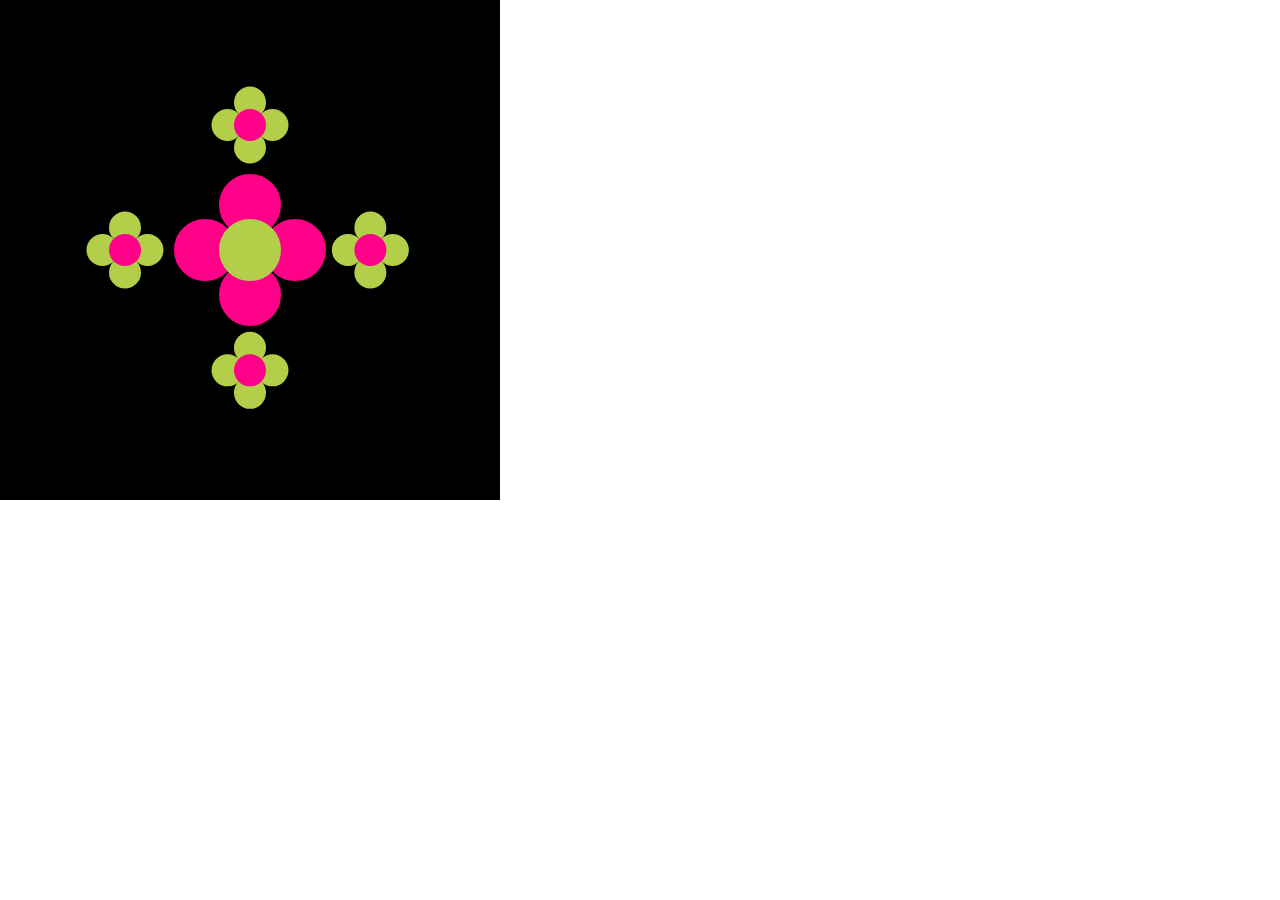
<file: InClass/html-animation/index.html>
<!DOCTYPE html>
<html>
<head>
    <title> Examples </title>
    <style>
        body {
            margin: 0;
            padding: 0;
        }
        /* CAN ADD CSS  - > just like any other HTML element */
        canvas {
            background: black;
            position: absolute;
            top: 0%;
            left: 0%;
        }
    </style>
    <script src="js/flower_ani.js"></script>
    
</head>

<body>
    <canvas id="testCanvas" width=500 height=500></canvas>
</body>
</html>
</file>
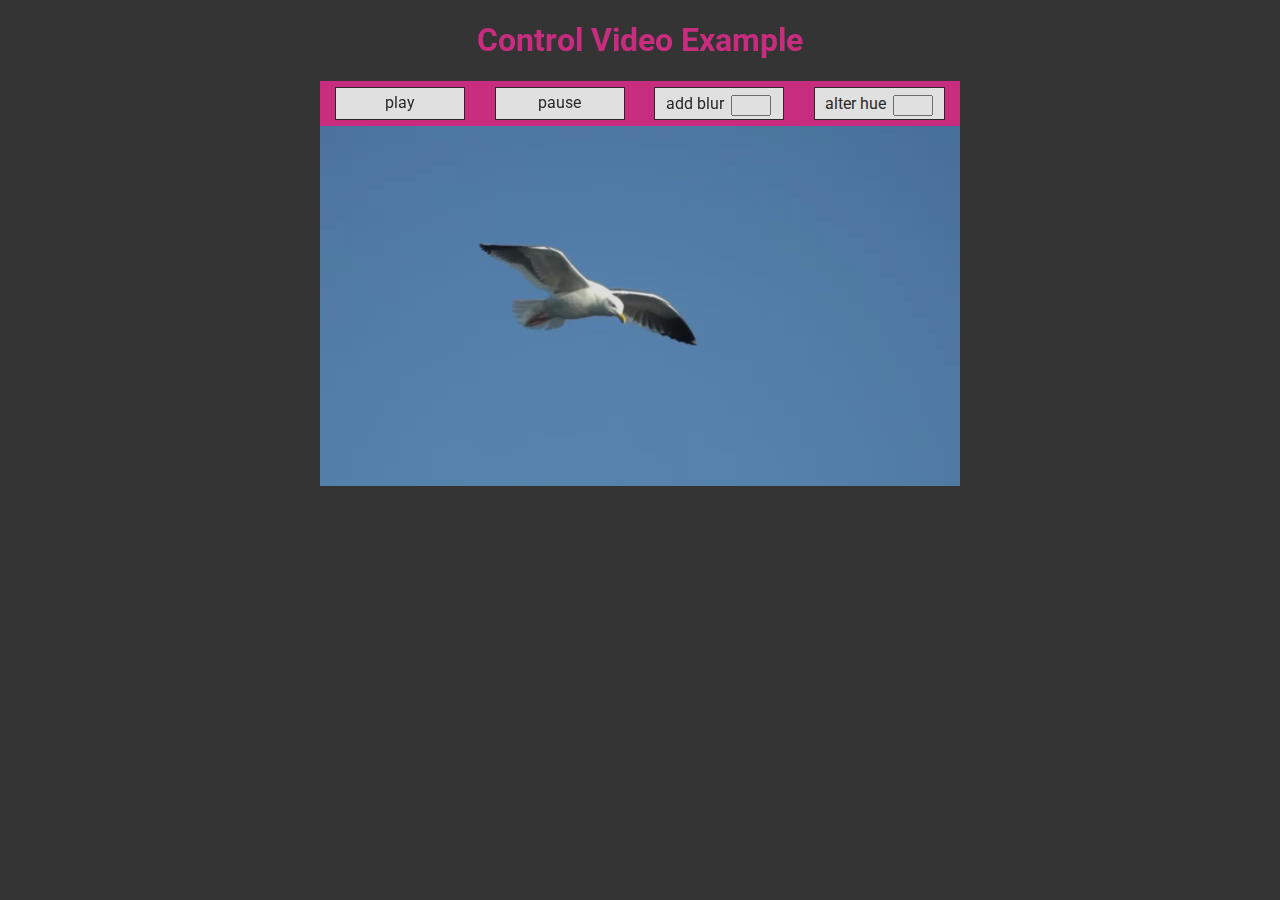
<file: InClass/html-video/index.html>
<!DOCTYPE html>
<head>
    <meta charset="utf-8" />
    <link rel="preconnect" href="https://fonts.gstatic.com" />
    <link href="https://fonts.googleapis.com/css2?family=Roboto&display=swap" rel="stylesheet" />
    <style>
        body {
            background: rgb(52, 52, 52);
            margin: 0;
            padding: 0;
            color: rgb(42, 38, 38);
            opacity: .85;
            font-family: 'Roboto', sans-serif;
            width: 100vw;
        }

        h1 {
            color: rgb(226, 43, 141);
        }

        main {
            width: 50vw;
            margin: 0 auto;
            text-align: center;
        }
          #nav-box {
            display: flex;
            background-color: rgb(226, 43, 141);
            justify-content: space-around;
            width: 640px;
            margin: 0 auto;
        }

        #nav-box>span {
            margin: 1%;
            min-width: 20%;
            display: inline-block;
            background-color: white;
            text-align: center;
            padding-top: 5px;
            padding-bottom: 2px;
            border: 1px;
            border-style: solid;
            border-color: rgb(42, 38, 38);
        }

        input {
            display: inline-block;
            margin: 1%;
            margin-left: 2%;
            width: 25%;
        }

        #nav-box>span:hover {
            background: rgb(42, 38, 38);
            cursor: pointer;
            color: rgb(226, 43, 141);
        }
    </style>
    <script type="text/javascript" src="js/controlVideo.js"></script>
</head>
<body>
    <main>
        <h1>Control Video Example</h1>
        <div id="nav-box"> <span id="play"> play</span> <span id="pause"> pause </span>
            <span id="filter_button_blur">
                <span> add blur</span>
                <input id="blurnum" type="number" min="0" max="8" />
            </span>
            <span id="filter_button_hue">
                <span> alter hue</span>
                <input id="huenum" type="number" min="0" max="360" />
            </span>
        </div>
        <video id="video" src="video/b1_s.mov" hidden = "true"></video>
        <!-- filter stuff could be added here -->
        <canvas id="videoCanvas" width=640 height=360 ></canvas>
    </main>
</body>
</html>
</file>
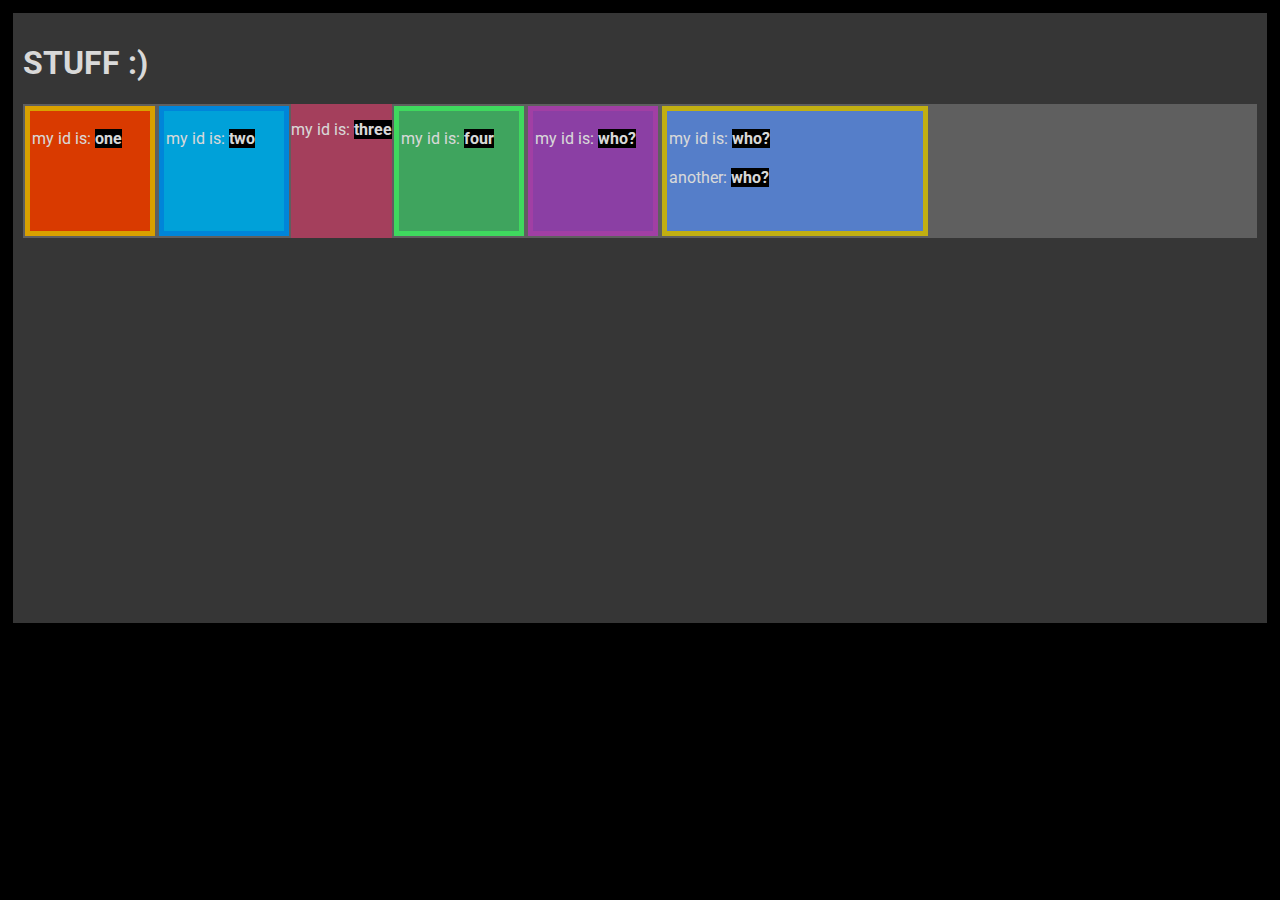
<file: InClass/html1/index.html>
<!DOCTYPE html>
<html>
  <head>
    <title>-2 NEW : NEW DOM PAGE</title>
    <meta charset="utf-8" />
    <link rel="preconnect" href="https://fonts.gstatic.com" />
    <link href="https://fonts.googleapis.com/css2?family=Roboto&display=swap"rel="stylesheet"/>
    <link rel="stylesheet" type="text/css" href="styles/dom.css" />
  </head>
  <body>
    <!-- OUTER -->
    <div id="parent">
      <!-- TITLE -->
      <h1>STUFF :)</h1>
      <!-- FLEX BOX TO HOLD the SHAPES -->
      <div class="wrapper_flex_box">
        <!-- A SHAPE -->
        <div class="square_shape" id="one" style = "background:orangered">
          <p>my id is: <span>one</span></p>
        </div>
        <!-- A SHAPE -->
        <div class="square_shape another_class" id="two">
          <p>my id is: <span>two</span></p>
        </div>
        <!-- A SHAPE NO CLASS-->
        <div id="three">
          <p>my id is: <span>three</span></p>
        </div>

        <div id="four" class = "square_shape">
          <p>my id is: <span>four</span></p>
        </div>
        <div id="five" class = "square_shape">
          <p>my id is: <span>who?</span></p>
          
        </div>
        <div id="six" class = "square_shape"style = "background:cornflowerblue;width:20vw">
          <p>my id is: <span>who?</span></p>
          <p>another: <span>who?</span></p>
        </div>
      </div>
    </div>
    <script src="js/2_dom.js"></script>
  </body>
</html>
</file>
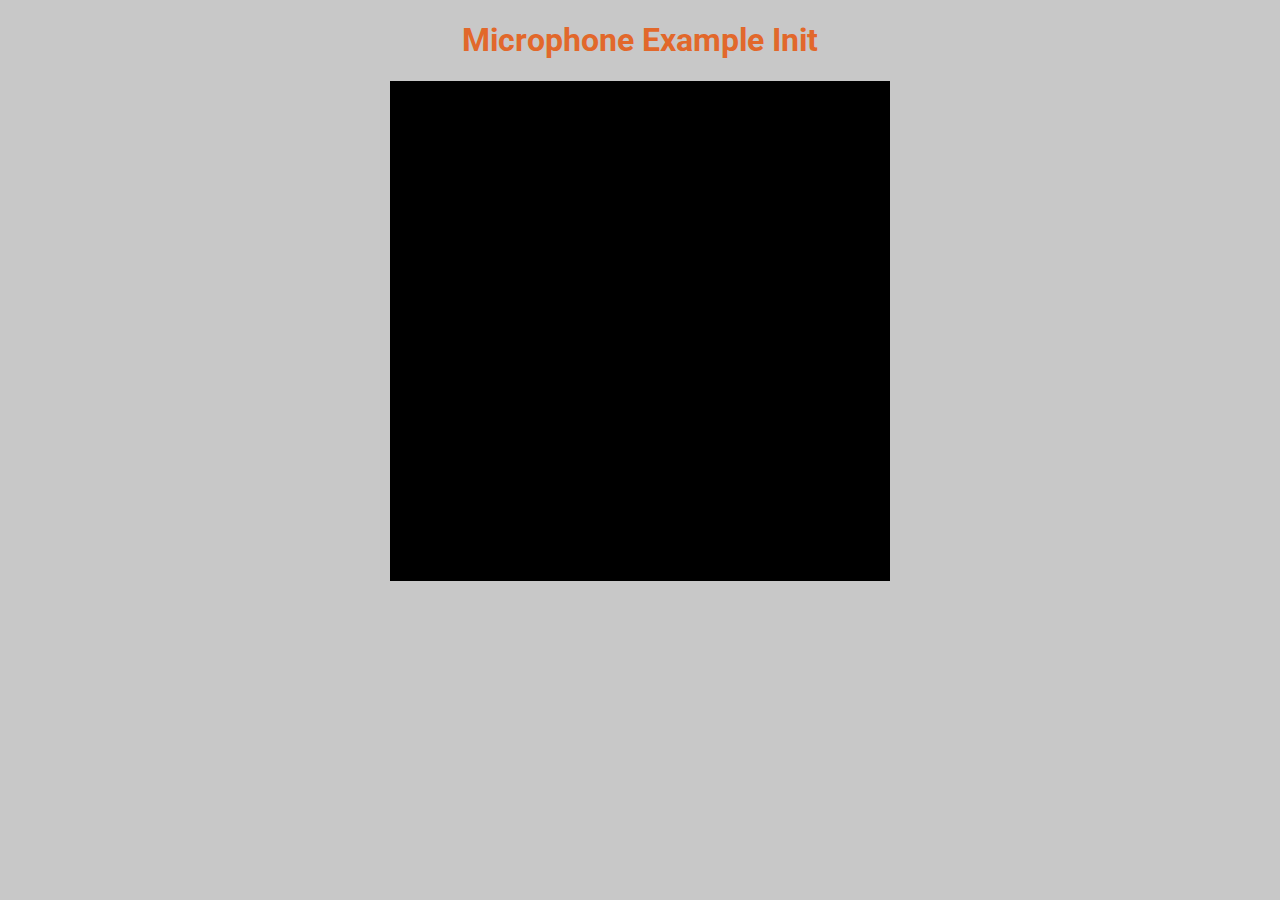
<file: InClass/MediaAPI/index.html>
<!DOCTYPE html>
<head>
  <title> Microphone Tutorial </title>
  <!-- useful links -->
    <!-- https://anomalse.github.io/CART263-Winter-2026/mediaApisII.html -->
    <!-- https://developer.mozilla.org/en-US/docs/Web/API/AnalyserNode -->
    <!-- https://developer.mozilla.org/en-US/docs/Web/API/AnalyserNode/getByteFrequencyData -->
  <link rel="preconnect" href="https://fonts.gstatic.com" />
  <link href="https://fonts.googleapis.com/css2?family=Roboto&display=swap" rel="stylesheet" />
  <style>
        body {
            background: rgb(200,200,200);
            margin: 0;
            padding: 0;
            color: rgb(52,52,52);
            font-family: 'Roboto', sans-serif;
            width: 100vw;
        }

        h1 {
            color: rgb(226, 104, 43);

        }

        main {
            width: 50vw;
            margin: 0 auto;
            text-align: center;
        }

        canvas {
        width:500px;
        height:500px;
        background:black;
        }

  </style>
  <!-- REFERENCE OUR SCRIPTS -->
  <script type="text/javascript" src="js/microphoneEx_Init.js"></script> 
</head>
<body>
<main>
<h1> Microphone Example Init</h1>
  <canvas id="drawingCanvas" width =500 height=500></canvas>
  </main>
</body>
</html>
</file>
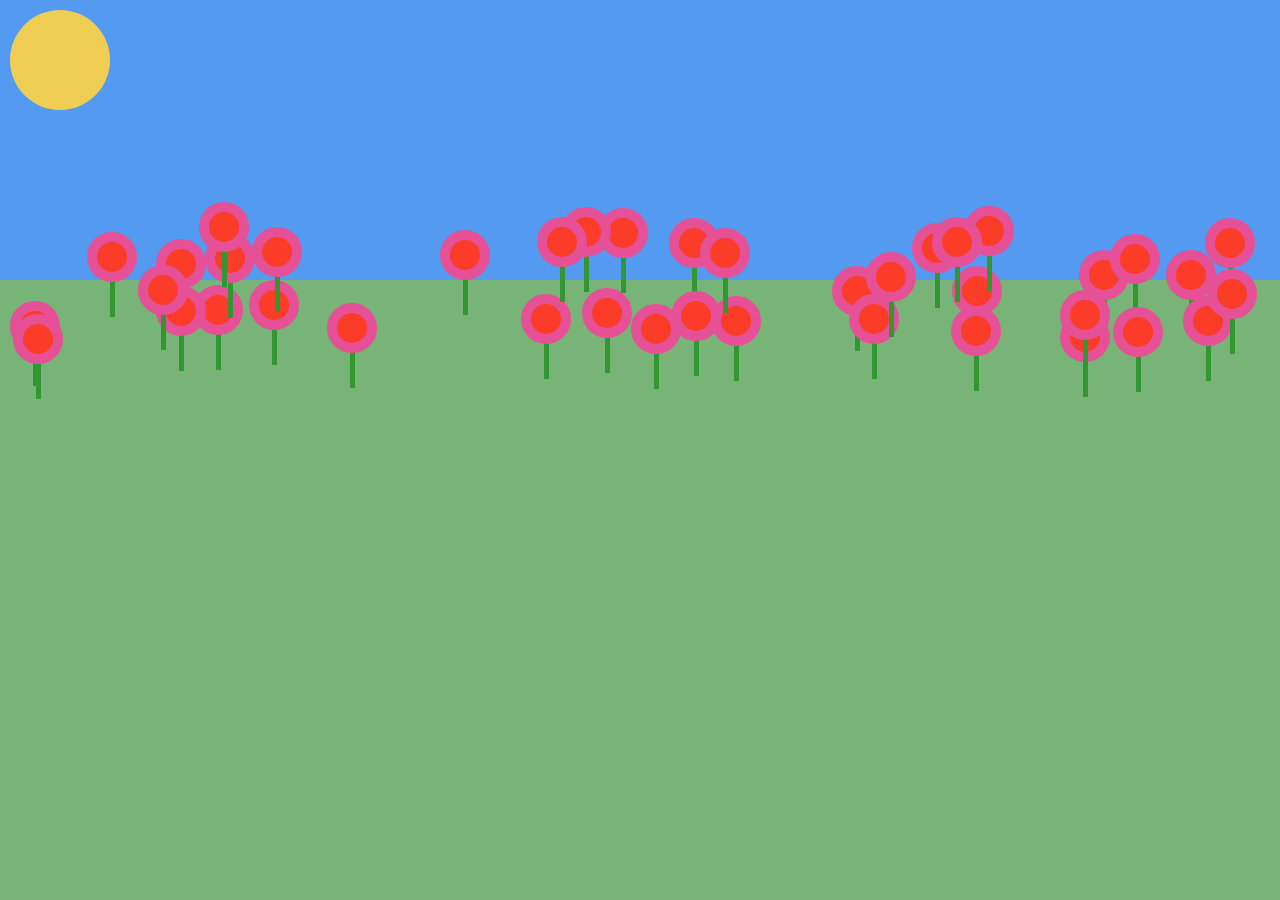
<file: InClass/Object/index.html>
<html>
    <head>
        <title> CART 263: BEES and TREES</title>
        <!-- link to css-->
        <link rel="stylesheet" href="css/garden_style.css">
        <!-- link to main script -->
         <script type = "text/javascript" src = "js/garden.js"></script> 
         <script type = "text/javascript" src = "js/FlowerStuff.js"></script> 

    </head>
    <body>
        <main>

        </main>
    </body>
</html>
</file>
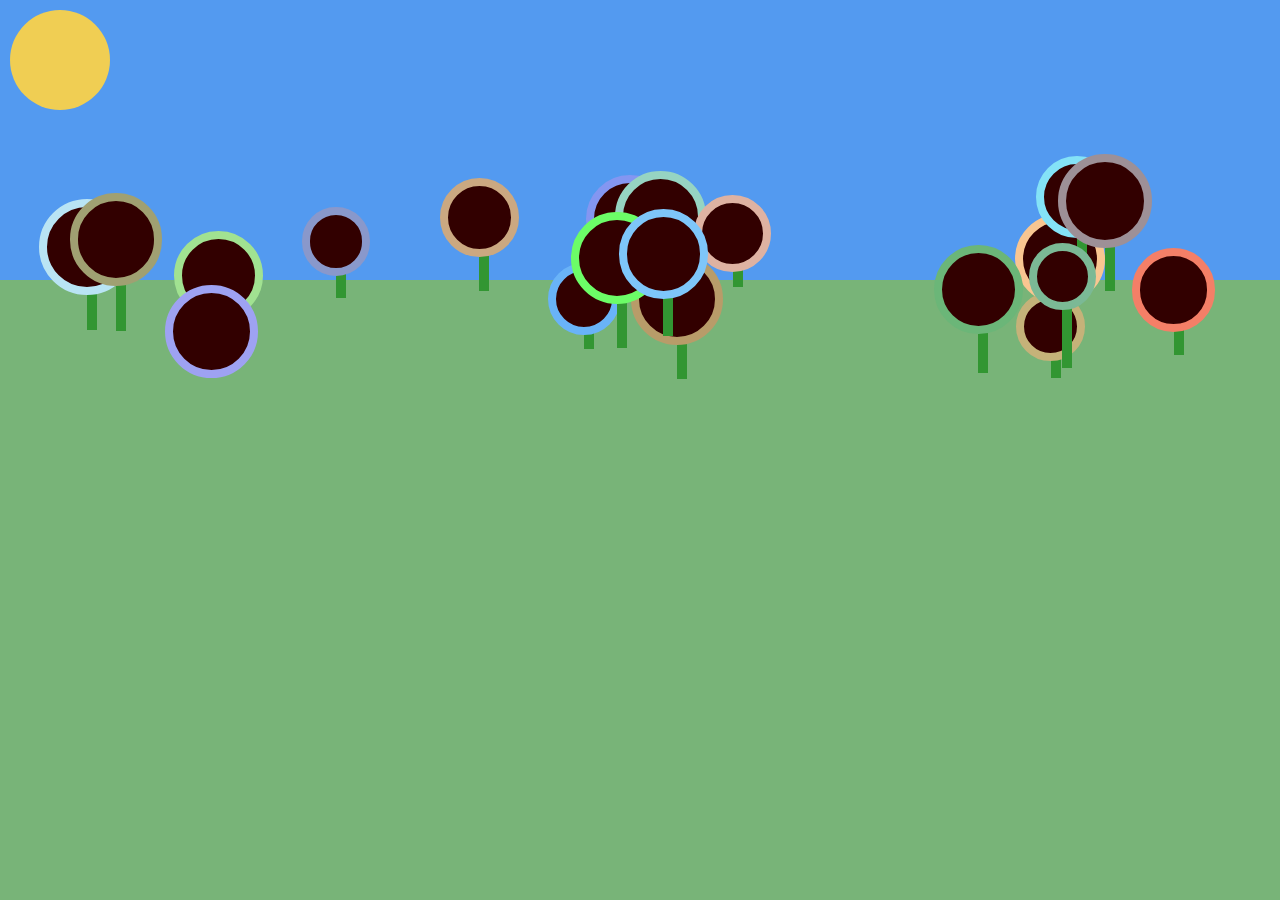
<file: InClass/Object2/index.html>
<html>
    <head>
        <title> CART 263: BEES and TREES</title>
        <!-- link to css-->
        <link rel="stylesheet" href="css/garden_style.css">
        <!-- link to main script -->
        <script type = "text/javascript" src = "js/Flower.js"></script> 
        <script type = "text/javascript" src = "js/Sun.js"></script> 
        <script type = "text/javascript" src = "js/garden.js"></script> 

    </head>
    <body>
        <main>

        </main>
    </body>
</html>
</file>
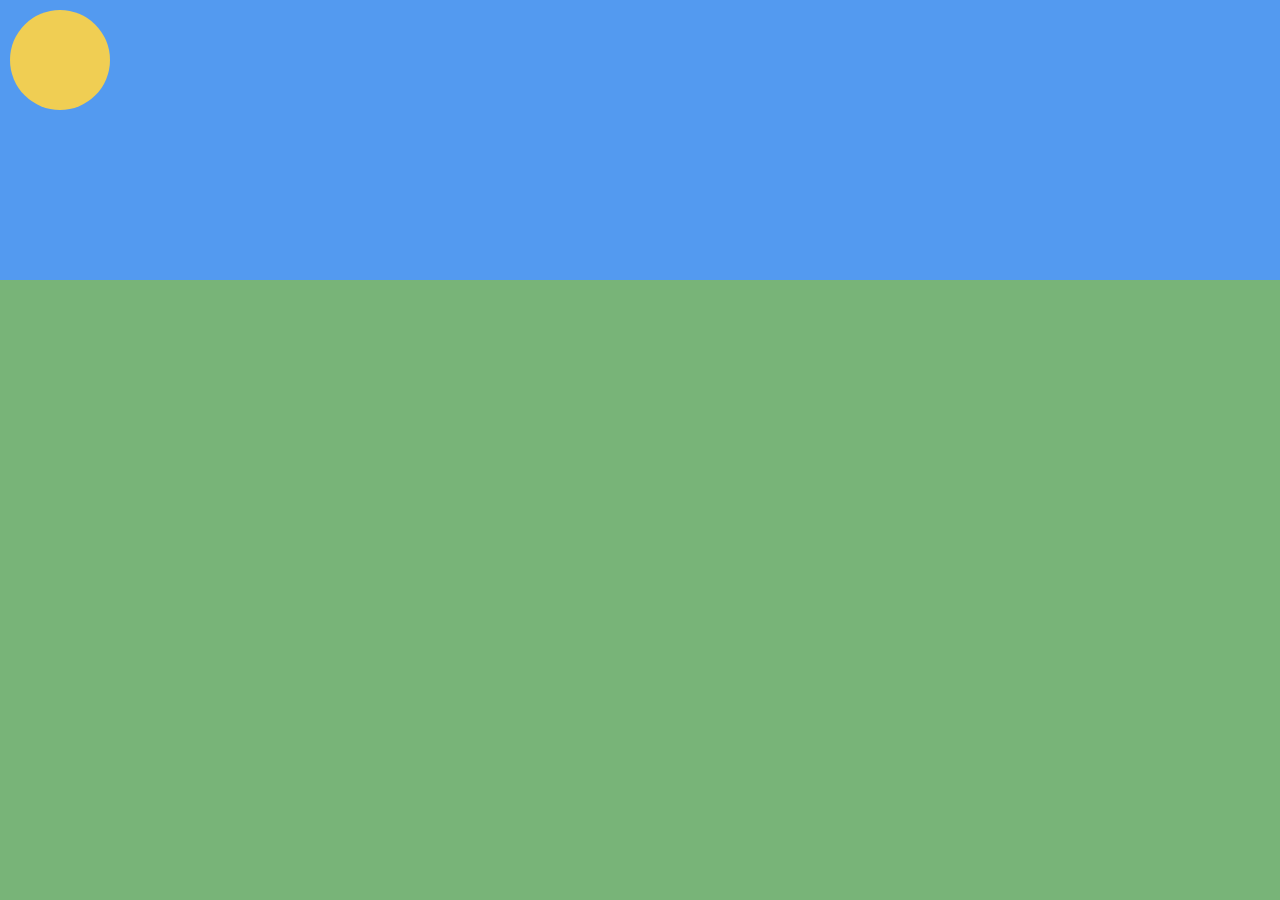
<file: InClass/Object3/index.html>
<!DOCTYPE html>
<htmL>
    <head>
        <title> CART 263: BEES and TREES</title>
        <!-- link to css-->
        <link rel="stylesheet" href="css/garden_style.css">
          <!-- link to main script-->
        <script src="js/Sun.js"></script>
        <script src="js/garden.js"></script>
        <!-- https://anomalse.github.io/CART263-Winter-2026/objectsIII.html -->
    </head>
    <body>
        <main>
            
        </main>
    </body>

</html>
</file>
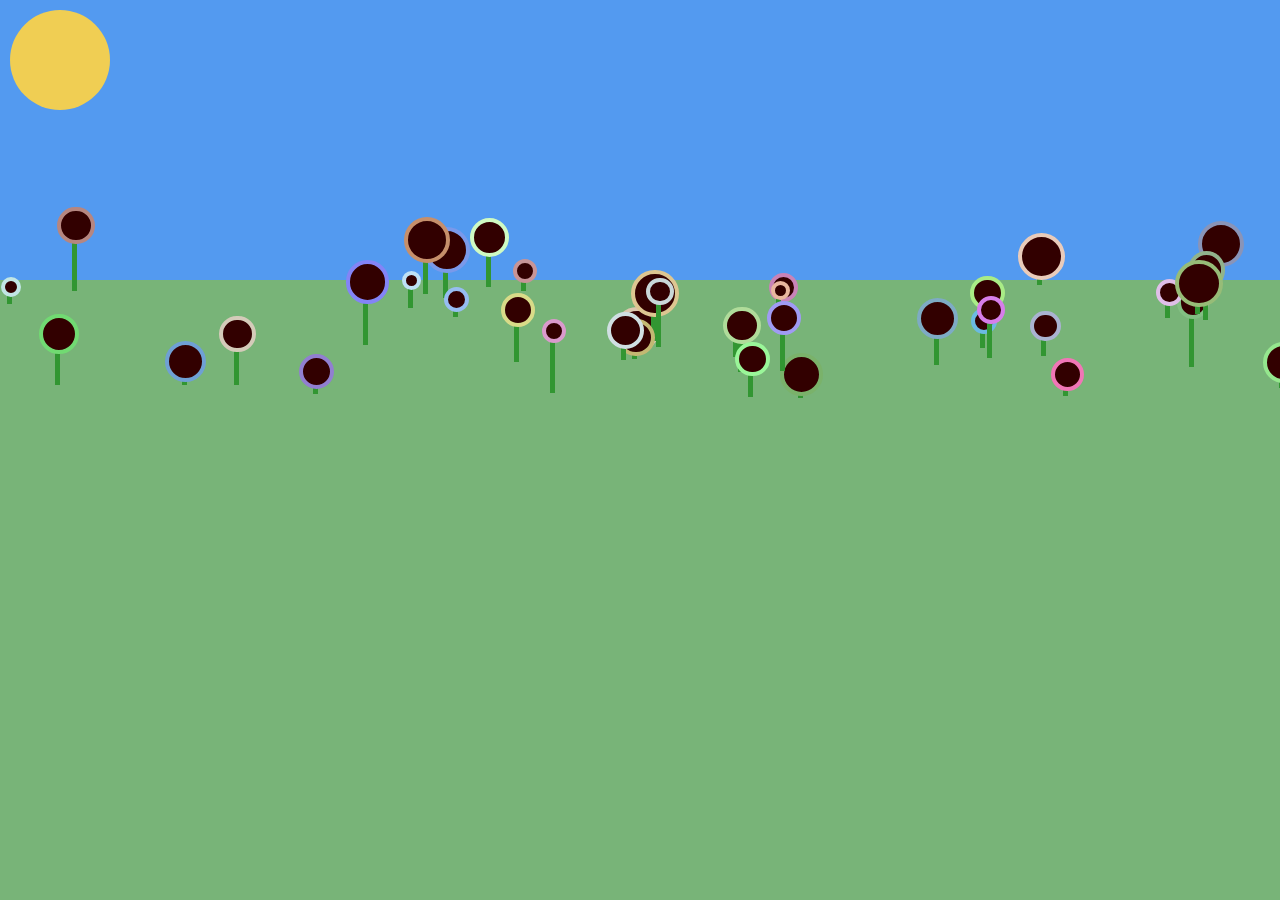
<file: tasks/task4/index.html>
<!DOCTYPE html>
<htmL>
    <head>
        <title> CART 263: BEES and TREES</title>
        <!-- link to css-->
        <link rel="stylesheet" href="css/garden_style.css">
          <!-- link to main script-->
        <script src="js/Sun.js"></script>
        <script src="js/Flower.js"></script>
        <script src="js/garden.js"></script>
        <!-- https://anomalse.github.io/CART263-Winter-2026/task4.html -->
    </head>
    <body>
        <main>
            
        </main>
    </body>

</html>
</file>
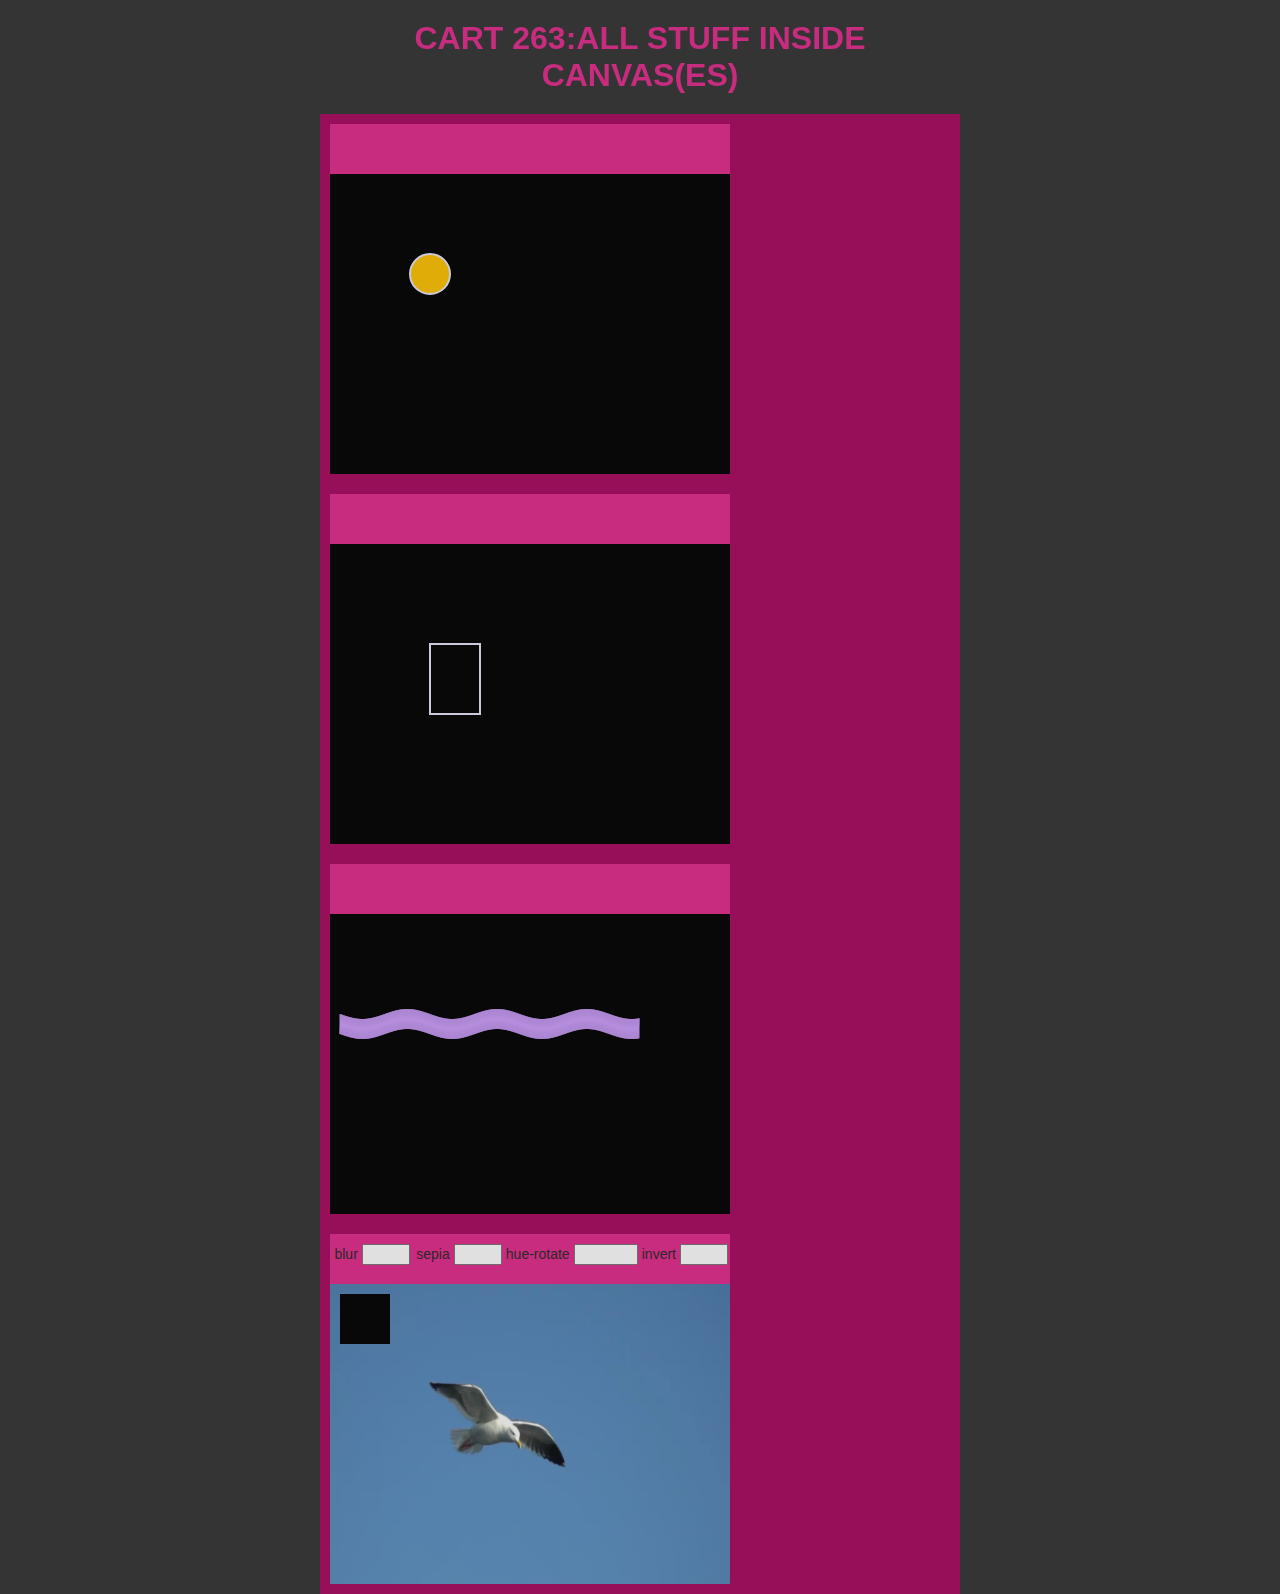
<file: tasks/task6/index.html>
<!DOCTYPE html>
<htmL>

<head>
    <title> CART 263: ALL STUFF INSIDE THE CANVAS</title>
    <!--  https://anomalse.github.io/CART263-Winter-2026/task6.html -->
    <!-- link to css-->
    <link rel="stylesheet" href="css/all_stuff.css">
    <!-- link to main script-->
    <script src="js/VideoObj.js"></script>
    <script src="js/FreeStyleObj.js"></script>
    <script src="js/RectangularObj.js"></script>
    <script src="js/CircularObj.js"></script>
    <script src="js/DrawingBoard.js"></script>
    <script src="js/start.js"></script>
</head>

<body>
    <h1> CART 263:ALL STUFF INSIDE CANVAS(ES) </h1>
    <video id="video-birds" src="videos/b1_s.mov" autoplay="autoplay" hidden></video>
    <main>
        <div class="container">
            <div class="button-g">
                <!-- button-->
            </div>
            <canvas class="canvases" width=400 height=300 id="partA"></canvas>
        </div>
        <div class="container">
            <div class="button-g">
                <!-- button-->
            </div>
            <canvas class="canvases" width=400 height=300 id="partB"></canvas>
        </div>
        <div class="container">
            <div class="button-g">
                <!-- button-->
            </div>
            <canvas class="canvases" width=400 height=300 id="partC"></canvas>
        </div>
        </div>

        <div class="container">
            <div class="button-g">

                <span id="filter_button_blur">
                    <span> blur</span>
                    <input id="blurnum" type="number" min="0" max="8" />
                </span>

                <!-- button-->
                <span id="filter_button_sepia">
                    <span> sepia</span>
                    <input id="sepianum" type="number" min="0" max="0" />
                </span>

                 <!-- button 2-->
                 <span id="filter_button_hue">
                    <span> hue-rotate</span>
                    <input id="huenum" type="number" min="0" max="360" />
                </span>

                 <!-- button 2-->
                 <span id="filter_button_invert">
                    <span> invert</span>
                    <input id="invertnum" type="number" min="0" max="0" />
                </span>

            </div>
            <canvas class="canvases" width=400 height=300 id="partD"></canvas>
        </div>


    </main>
</body>

</html>
</file>
<file: InClass/html1/styles/dom.css>
body{
    background:black;
    margin:1%;
    padding:0;
    color:white;
    background:#000000;
    opacity: .85;
    font-family: 'Roboto', sans-serif;
  }

  #parent{
    /* width:1000px;
    height:600px; */
    background:rgba(255,255,255,0.25);
    /* margin:0 auto;*/
    margin-top:0px;
    padding-top:10px;
    padding-left:10px;
    padding-right:10px; 
    min-height:600px;
     position:relative; 
  }

  .wrapper_flex_box{
    display:flex;
    background:rgba(255,255,255,0.25);
    padding:0;
    flex-wrap: wrap;
  }

  .square_shape{
    width: 120px;
    height:120px; 
    border-width:5px;
    border-style: solid;
    margin:2px;
 }
 .square_shape p{
    padding:2px;
 }

 p span{
    font-weight:bold;
    color:white;
    background-color:black;
 } 
 .change_span{
    background-color:rgb(139, 139, 229);
    color:orange;
 }

  #one{
    background-color:rgb(255, 145, 0);
    border-color:rgb(255, 190, 0);
  }

  #two{
    background-color:rgb(0, 190, 255);
    border-color:rgb(0, 157, 255);
  }

  #three{
    background-color:rgb(193, 75, 109);
    border-color:rgb(255, 75, 109);
  }
  #four{
    background-color:rgb(75, 193, 111);
    border-color:rgb(75, 255, 111);
  }
  #five{
    background-color:rgb(164, 75, 193);
    border-color:rgb(190, 75, 193);
  }
  #six{
    background-color:rgb(255, 233, 45);
    border-color:rgb(227, 206, 22);
  }
</file>
<file: InClass/Object/css/garden_style.css>
body{
    padding:0;
    margin:0;

  }
.sky{
    width: 100vw;
    height:280px;
    position:relative;
    padding:0;
    margin:0;
}
.grass{
    width: 100vw;
    height:calc(100vh - 280px);
    position:relative;
    padding:0;
    margin:0;
}
.sun{
    width: 100px;
    height: 100px;
    border-radius:50px;
    position:absolute;
    left:10px;
    top:10px;
}
/* flower style */
.flower{
    padding:0;
    margin:0;
    position:absolute;
}
.petal{
    padding:0;
    margin:0;
    position:absolute;
    border-style:solid;
}
</file>
<file: InClass/Object2/css/garden_style.css>
body{
    padding:0;
    margin:0;

  }
.sky{
    width: 100vw;
    height:280px;
    position:relative;
    padding:0;
    margin:0;
}
.grass{
    width: 100vw;
    height:calc(100vh - 280px);
    position:relative;
    padding:0;
    margin:0;
}
.sun{
    width: 100px;
    height: 100px;
    border-radius:50px;
    position:absolute;
    left:10px;
    top:10px;
}
/* flower style */
.flower{
    padding:0;
    margin:0;
    position:absolute;
}
.petal{
    padding:0;
    margin:0;
    position:absolute;
    border-style:solid;
}
</file>
<file: InClass/Object3/css/garden_style.css>
body{
    padding:0;
    margin:0;

  }
.sky{
    width: 100vw;
    height:280px;
    position:relative;
    padding:0;
    margin:0;
}
.grass{
    width: 100vw;
    height:calc(100vh - 280px);
    position:relative;
    padding:0;
    margin:0;
}

.sun{
    width: 100px;
    height: 100px;
    border-radius:50px;
    position:absolute;
    left:10px;
    top:10px;
}

/* flower style */
.flower{
    padding:0;
    margin:0;
    position:absolute;
}
.petal{
    padding:0;
    margin:0;
    position:absolute;
    border-style:solid;
}
</file>
<file: tasks/task4/css/garden_style.css>
body{
    padding:0;
    margin:0;

  }
.sky{
    width: 100vw;
    height:280px;
    position:relative;
    padding:0;
    margin:0;
}
.grass{
    width: 100vw;
    height:calc(100vh - 280px);
    position:relative;
    padding:0;
    margin:0;
}

.sun{
    width: 100px;
    height: 100px;
    border-radius:50px;
    position:absolute;
    left:10px;
    top:10px;
}

/* flower style */
.flower{
    padding:0;
    margin:0;
    position:absolute;
}
.petal{
    padding:0;
    margin:0;
    position:absolute;
    border-style:solid;
}
</file>
<file: tasks/task6/css/all_stuff.css>
body {
    background: rgb(52, 52, 52);
    margin: 0;
    padding: 0;
    color: rgb(42, 38, 38);
    opacity: .85;
    font-family: 'Roboto', sans-serif;
    width: 100vw;
}

h1 {
  
    width: 50vw;
    margin: 0 auto;
    margin-top:20px;
    text-align: center;
    color: rgb(226, 43, 141);

}

main {
    width: 50vw;
    margin: 0 auto;
    margin-top:20px;
    text-align: center;
    background:rgb(169, 8, 96);
    display:flex;
    flex-wrap:wrap;
    position:relative;

}
.canvases{
    width:400px;
    height:300px;
    background:black;
    position:relative;
    /* position:absolute; */
}
.container{
    margin:10px;
    width:400px;
    height:350px;
    background:white;
}
.container .button-g{
    background:rgb(226, 43, 141);
    height:50px;
    display:flex;
    justify-content: space-around;
}
#filter_button_blur, #filter_button_sepia, #filter_button_hue, #filter_button_invert{
    padding-top:10px;
    height:40px;
    min-width:20%;
    font-size:14px;
}
</file>
